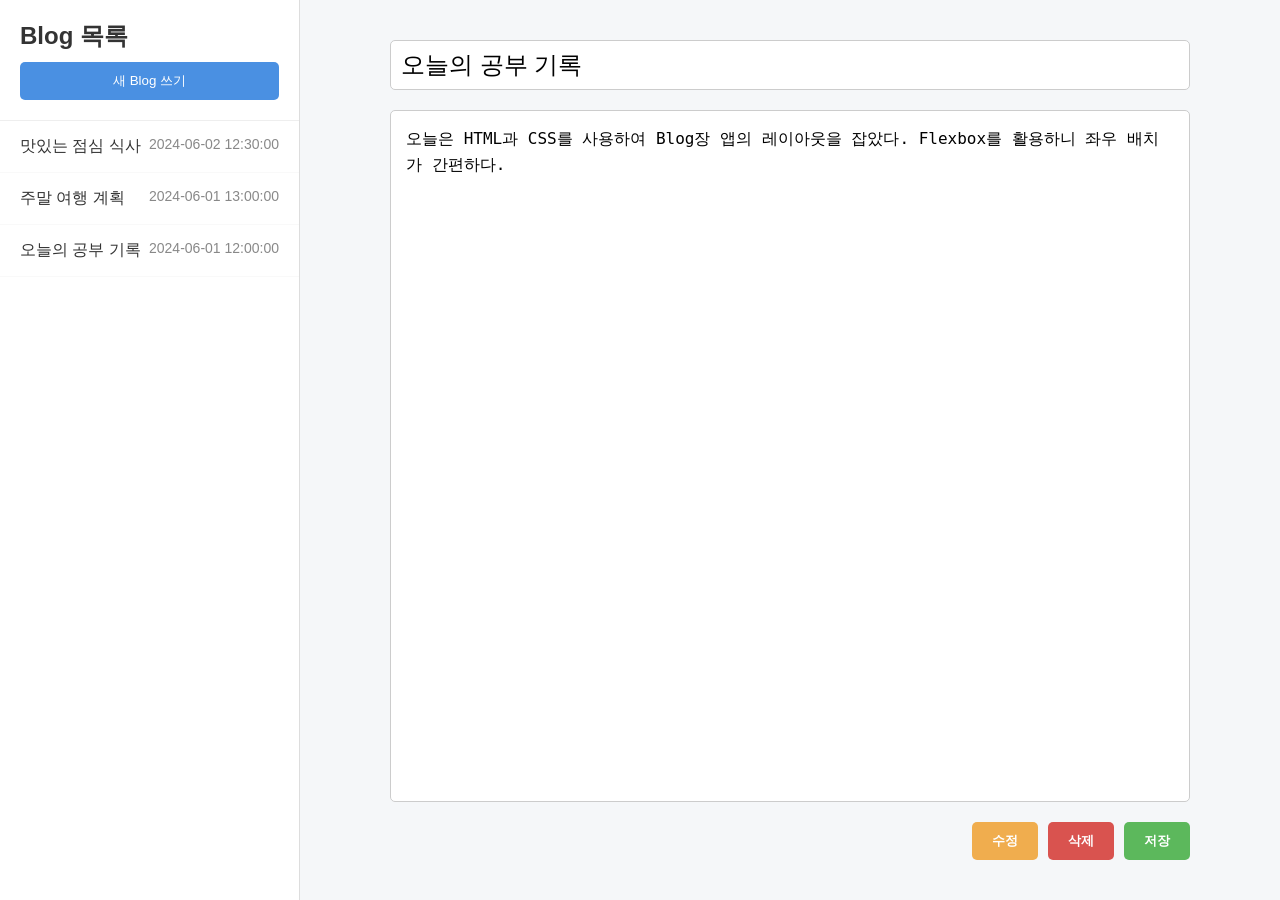
<file: blog.html>
<!DOCTYPE html>
<html lang="ko">
<head>
    <meta charset="UTF-8">
    <meta name="viewport" content="width=device-width, initial-scale=1.0">
    <title>Simple Blog</title>
    <link rel="stylesheet" href="blog.css">
</head>
<body>

    <div class="app-container">
        <!-- 왼쪽: Blog 제목 리스트 -->
        <aside class="sidebar">
            <div class="sidebar-header">
                <h2>Blog 목록</h2>
                <button class="btn-new">새 Blog 쓰기</button>
            </div>
            <ul class="blog-list">
                <li class="active" id="0">
									<span class="blog-title">오늘의 공부 기록</span>
									<span class="date">2024-06-01 12:00:00
								</li>
            </ul>
        </aside>

        <!-- 오른쪽: Blog 입력 및 보기 -->
        <main class="content">
            <section class="editor-section">
                <input type="text" class="input-title" placeholder="제목을 입력하세요..." value="오늘의 공부 기록">
                <textarea class="input-content" placeholder="내용을 입력하세요...">오늘은 HTML과 CSS를 사용하여 Blog장 앱의 레이아웃을 잡았다. Flexbox를 활용하니 좌우 배치가 간편하다.</textarea>
                
                <div class="action-buttons">
                    <button class="btn btn-edit">수정</button>
                    <button class="btn btn-delete">삭제</button>
                    <button class="btn btn-save">저장</button>
                </div>
            </section>
        </main>
    </div>

</body>
<script>
	/**** 테스트 데이터는 아래와 같다.
	//주석을 잘 읽고 코드를 완성하시오.
	***/
	const initialBlogs = [
		{
			title: "오늘의 공부 기록",
			content: "오늘은 HTML과 CSS를 사용하여 Blog장 앱의 레이아웃을 잡았다. Flexbox를 활용하니 좌우 배치가 간편하다.",
			date: "2024-06-01 12:00:00"
		},
		{
			title: "맛있는 점심 식사",
			content: "오늘은 친구들과 함께 맛있는 점심을 먹었다. 파스타와 샐러드가 정말 맛있었다!",
			date: "2024-06-02 12:30:00"
		},
		{
			title: "주말 여행 계획",
			content: "이번 주말에는 가족과 함께 근처 산으로 여행을 갈 계획이다. 날씨가 좋았으면 좋겠다.",
			date: "2024-06-01 13:00:00"
		}
	];
	//새로고침해도 데이터가 유지되도록 하는 함수
	const saved = localStorage.getItem('blogs');
	const blogs = saved ? JSON.parse(saved) : initialBlogs;
	function saveBlogs() {
    localStorage.setItem('blogs', JSON.stringify(blogs));
}

	// blogs 배열을 date기준으로 내림차순해서 정해주는 함수는 다음과 같다.
	function sortBlogsByDate(blogs) {
		return blogs.sort((a, b) => new Date(b.date) - new Date(a.date));
	}

	// 제목 리스트를 선택했을때 active 클래스가 추가되고, 다른 제목에서는 active 클래스가 제거되는 함수는 다음과 같다.
	function setActiveBlog(li) {
		const blogListItems = document.querySelectorAll('.blog-list li');
		blogListItems.forEach((item, i) => {
				item.classList.remove('active');
		});
		li.classList.add('active');
	}
	
	//테스트를 해보자.
	const sortedBlogs = sortBlogsByDate(blogs);
	console.log(sortedBlogs);

	/***1. sortedBlogs배열을 이용해서 좌측의 Blog 제목 리스트를 업데이트하는 함수를 작성해보자.***/
	function updateBlogList(sortedBlogs) {
		const blogListElement = document.querySelector('.blog-list');
		blogListElement.innerHTML = ''; // 기존 리스트 초기화
		
		sortedBlogs.forEach((blog, index) => {// sortedBlogs.forEach 함수를 이용한다.
			console.log(blog);
			const li = document.createElement('li');
			li.setAttribute('id', index);// 각 li에 id를 setAttirbute로 설정한다.
			li.innerHTML = '<span class="blog-title">' + blog.title + '</span><span class="date">' + blog.date + '</span>';
			blogListElement.appendChild(li);
		}) 	
	}

	updateBlogList(sortedBlogs);

	/***2. Blog 제목 리스트에서 각 제목을 클릭했을 때 해당 Blog의 제목과 내용을 오른쪽 입력창에 보여주는 함수를 작성해보자.

	2.1 클릭 이벤트 리스너를 추가하여, 클릭된 제목의 id를 가져오고, 해당 id에 맞는 Blog 데이터를 찾아서 오른쪽 입력창에 표시하는 함수를 작성해보자.**/
	document.querySelector('.blog-list').addEventListener('click', function(event){
		const clickedId = event.target.closest('li').getAttribute('id');
		//id에 해당하는 블로그를 찾차서 displayBlogContent 함수를 이용해서 오른쪽 입력창에 표시한다.
		const blog = sortBlogsByDate(blogs)[clickedId];
    	displayBlogContent(blog);	
		// 클릭된 제목에 active 클래스 추가
		setActiveBlog(event.target.closest('li'));
	});

	/**2.2 displayBlogContent 함수는 클릭된 Blog의 제목과 내용을 오른쪽 입력창에 표시하는 역할을 한다.**/
	function displayBlogContent(blog) {
		const titleInput = document.querySelector('.input-title');// const titleInput ;
    	const contentTextarea = document.querySelector('.input-content');// const contentTextarea ;
    	titleInput.value = blog.title;// titleInput.value ;
    	contentTextarea.value = blog.content;// contentTextarea.value ;
	}

	/**3. 새 Blog 쓰기 버튼을 클릭했을 때 입력창이 초기화되고, 새로운 Blog를 작성할 수 있도록 하는 함수를 작성해보자.**/
	document.querySelector('.btn-new').addEventListener('click', function() {
		clearInputFields();
	});

	/***3.1 입력창 초기화 **/
	function clearInputFields() {
		const titleInput = document.querySelector('.input-title');
		const contentTextarea = document.querySelector('.input-content');
		titleInput.value = '';
		contentTextarea.value = '';
	}

	/**3.2 새 Blog를 작성한 후 저장 버튼을 클릭했을 때, 입력된 제목과 내용을 blogs 배열에 추가하는 함수를 작성해보자.**/
	document.querySelector('.btn-save').addEventListener('click', function() {
		const titleInput = document.querySelector('.input-title');
		const contentTextarea = document.querySelector('.input-content');
		if(titleInput.value.trim() !== '' && contentTextarea.value.trim() !== '') {
			blogs.push({// 새로운 Blog 객체를 생성하여 blogs 배열에 추가한다.
            title: titleInput.value,
            content: contentTextarea.value,
            date: new Date().toISOString().slice(0, 19).replace('T', ' ')// date는 현재 날짜와 시간으로 설정한다.
			// date: new Date().toISOString().slice(0, 19).replace('T', ' ')
        });
			saveBlogs();                          // ← 추가
        	updateBlogList(sortBlogsByDate(blogs));
			clearInputFields(); // 입력창 초기화
		}
		
	});

	/**4. 삭제 버튼 선택하면 해당 Blog가 blogs 배열에서 삭제되고, 제목 리스트와 입력창이 업데이트되는 함수를 작성해보자.**/
	document.querySelector('.btn-delete').addEventListener('click', function() {
		const activeBlogElement = document.querySelector('.blog-list li.active');
		if (activeBlogElement) {
			const activeBlogId = activeBlogElement.getAttribute('id');
			// blogs 배열에서 해당 Blog 삭제
			const target = sortBlogsByDate(blogs)[activeBlogId];
			const index = blogs.indexOf(target);
			if (index !== -1) {
   			blogs.splice(index, 1);//sortedBlogs 배열에서 해당 Blog삭제
	}
			saveBlogs();
			updateBlogList(sortBlogsByDate(blogs)); // 제목 리스트 업데이트
			clearInputFields(); // 입력창 초기화
		}
	});

	/**5. 수정 버튼을 클릭했을 때, 입력창에서 제목과 내용을 수정할 수 있도록 하고, 저장 버튼을 클릭하면 해당 Blog가 업데이트되는 함수를 작성해보자.**/
	document.querySelector('.btn-edit').addEventListener('click', function() {
		const activeBlogElement = document.querySelector('.blog-list li.active');
		if (activeBlogElement) {
			const activeBlogId = activeBlogElement.getAttribute('id');
			const titleInput = document.querySelector('.input-title'); //const contentTextarea ;
        	const contentTextarea = document.querySelector('.input-content');
        if(titleInput.value.trim() !== '' && contentTextarea.value.trim() !== '') {
            // blogs 배열에서 해당 Blog 업데이트
            const target = sortBlogsByDate(blogs)[activeBlogId];
            const index = blogs.indexOf(target);
            blogs[index].title = titleInput.value;
            blogs[index].content = contentTextarea.value;

            saveBlogs();
            updateBlogList(sortBlogsByDate(blogs));//const titleInput ;
			 // 제목 리스트 업데이트
			clearInputFields(); // 입력창 초기화
        }}});
</script>
</html>
</file>
<file: blog.css>
/* 기본 초기화 */
* {
    box-sizing: border-box;
    margin: 0;
    padding: 0;
}

body {
    font-family: 'Pretendard', -apple-system, sans-serif;
    background-color: #f5f7f9;
    color: #333;
    height: 100vh;
}

/* 전체 레이아웃 구성 */
.app-container {
    display: flex;
    height: 100vh;
}

/* 사이드바 스타일 */
.sidebar {
    width: 300px;
    background-color: #fff;
    border-right: 1px solid #ddd;
    display: flex;
    flex-direction: column;
}

.sidebar-header {
    padding: 20px;
    border-bottom: 1px solid #eee;
}

.btn-new {
    width: 100%;
    margin-top: 10px;
    padding: 10px;
    background-color: #4a90e2;
    color: white;
    border: none;
    border-radius: 5px;
    cursor: pointer;
}

.blog-list {
    list-style: none;
    overflow-y: auto;
}

.blog-list li {
    padding: 15px 20px;
    border-bottom: 1px solid #f9f9f9;
    cursor: pointer;
    transition: background 0.2s;
    display: flex;
    justify-content: space-between;
}


.blog-list li .date {
    font-size: 14px;
    color: #888;
}

.blog-list li:hover {
    background-color: #f0f4f8;
}

.blog-list li.active {
    background-color: #e1ecf8;
    color: #4a90e2;
    font-weight: bold;
}

/* 본문 영역 스타일 */
.content {
    flex: 1;
    padding: 40px;
    display: flex;
    justify-content: center;
}

.editor-section {
    width: 100%;
    max-width: 800px;
    display: flex;
    flex-direction: column;
    gap: 20px;
}

.input-title {
    font-size: 24px;
    padding: 10px;
    border: 1px solid #ccc;
    border-radius: 5px;
    outline: none;
}

.input-content {
    flex: 1;
    min-height: 400px;
    padding: 15px;
    font-size: 16px;
    line-height: 1.6;
    border: 1px solid #ccc;
    border-radius: 5px;
    resize: none;
    outline: none;
}

/* 버튼 스타일 */
.action-buttons {
    display: flex;
    justify-content: flex-end;
    gap: 10px;
}

.btn {
    padding: 10px 20px;
    border-radius: 5px;
    border: none;
    cursor: pointer;
    font-weight: bold;
}

.btn-edit {
    background-color: #f0ad4e;
    color: white;
}

.btn-delete {
    background-color: #d9534f;
    color: white;
}

.btn-save {
    background-color: #5cb85c;
    color: white;
}
</file>
